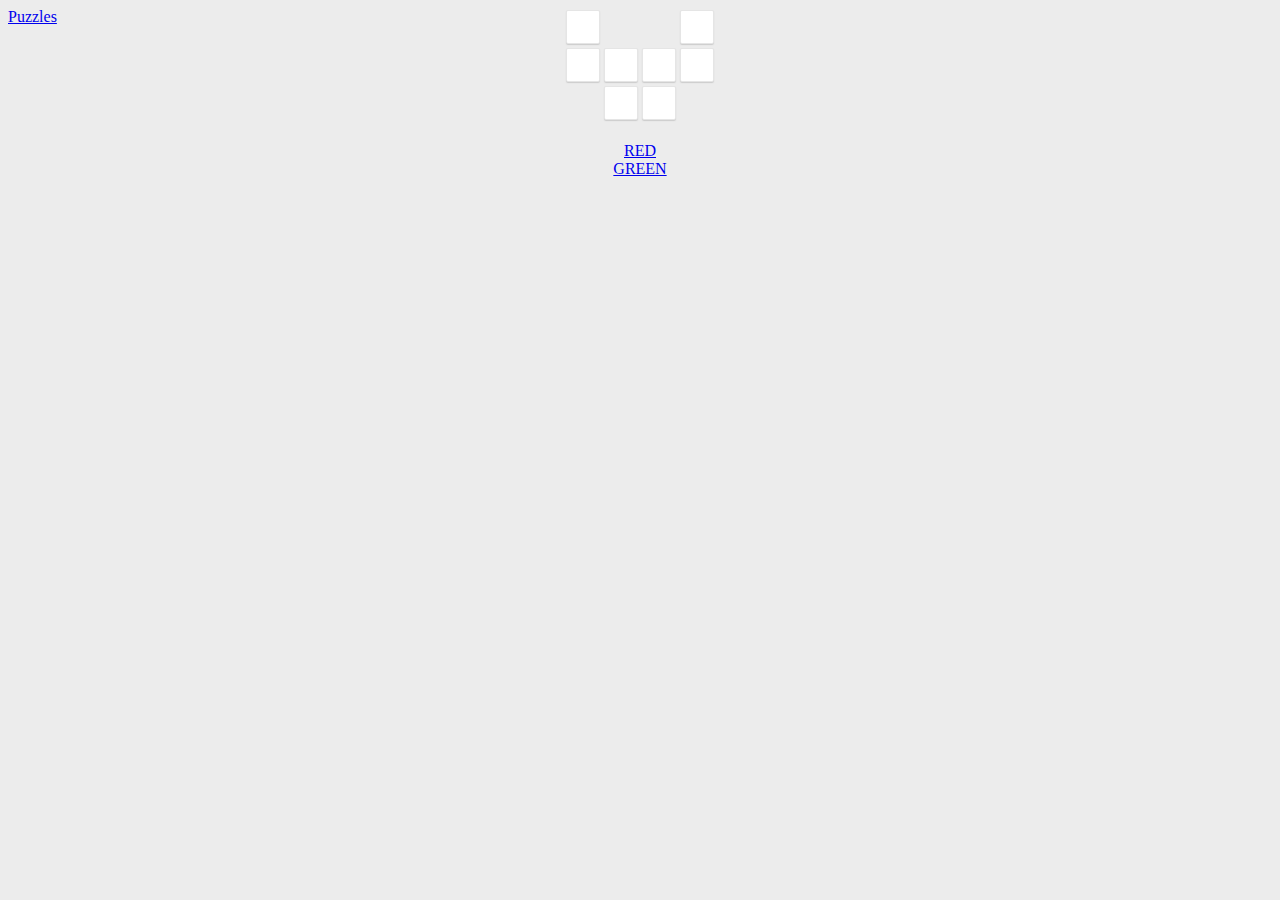
<file: index.html>
<!DOCTYPE html>
<html>
  <head>
    <meta charset="UTF-8" />
    <meta name="viewport" content="width=device-width, initial-scale=1.0, maximum-scale=1.0, user-scalable=no" />

    <link rel="stylesheet" type="text/css" href="./stylesheets/application.css">
    <title>Klurig</title>
  </head>
  <body>
    <ul id="puzzles"></ul>
    <div id="game">
      <a href="#" id="puzzles-button">Puzzles</a>
      <div id="board"></div>
      <ul id="tile-colors"></ul>
    </div>
  </body>
  <script>
    // Disable scroll
    document.addEventListener('touchmove', function (event){
      event.preventDefault();
    });
  </script>
  <script src="./javascripts/observerable.js"></script>
  <script src="./javascripts/utils.js"></script>
  <script src="./javascripts/puzzles.js"></script>
  <script src="./javascripts/klurig.js"></script>
</html>
</file>
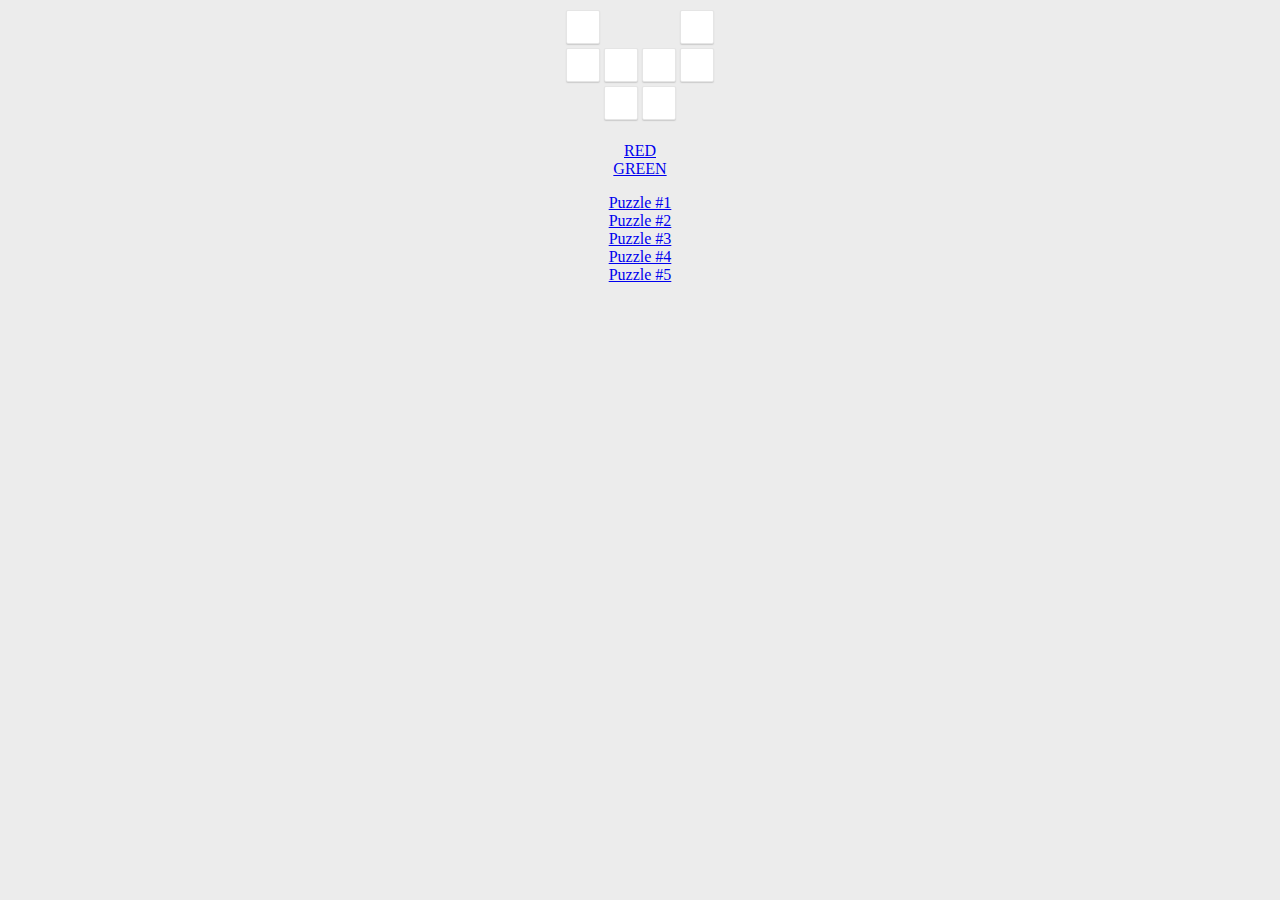
<file: play/index.html>
<!DOCTYPE html>
<html>
  <head>
    <meta charset="UTF-8" />
    <meta name="viewport" content="width=device-width, initial-scale=1.0, maximum-scale=1.0, user-scalable=no" />

    <link rel="stylesheet" type="text/css" href="./stylesheets/application.css">
    <title>Klurig</title>
  </head>
  <body>
    <div id="board"></div>
    <ul id="tile-colors"></ul>
    <ul id="puzzles"></ul>
  </body>
  <script>
    // Disable scroll
    document.addEventListener('touchmove', function (event){
      event.preventDefault();
    });
  </script>
  <script src="./javascripts/puzzles.js"></script>
  <script src="./javascripts/klurig.js"></script>
</html>
</file>
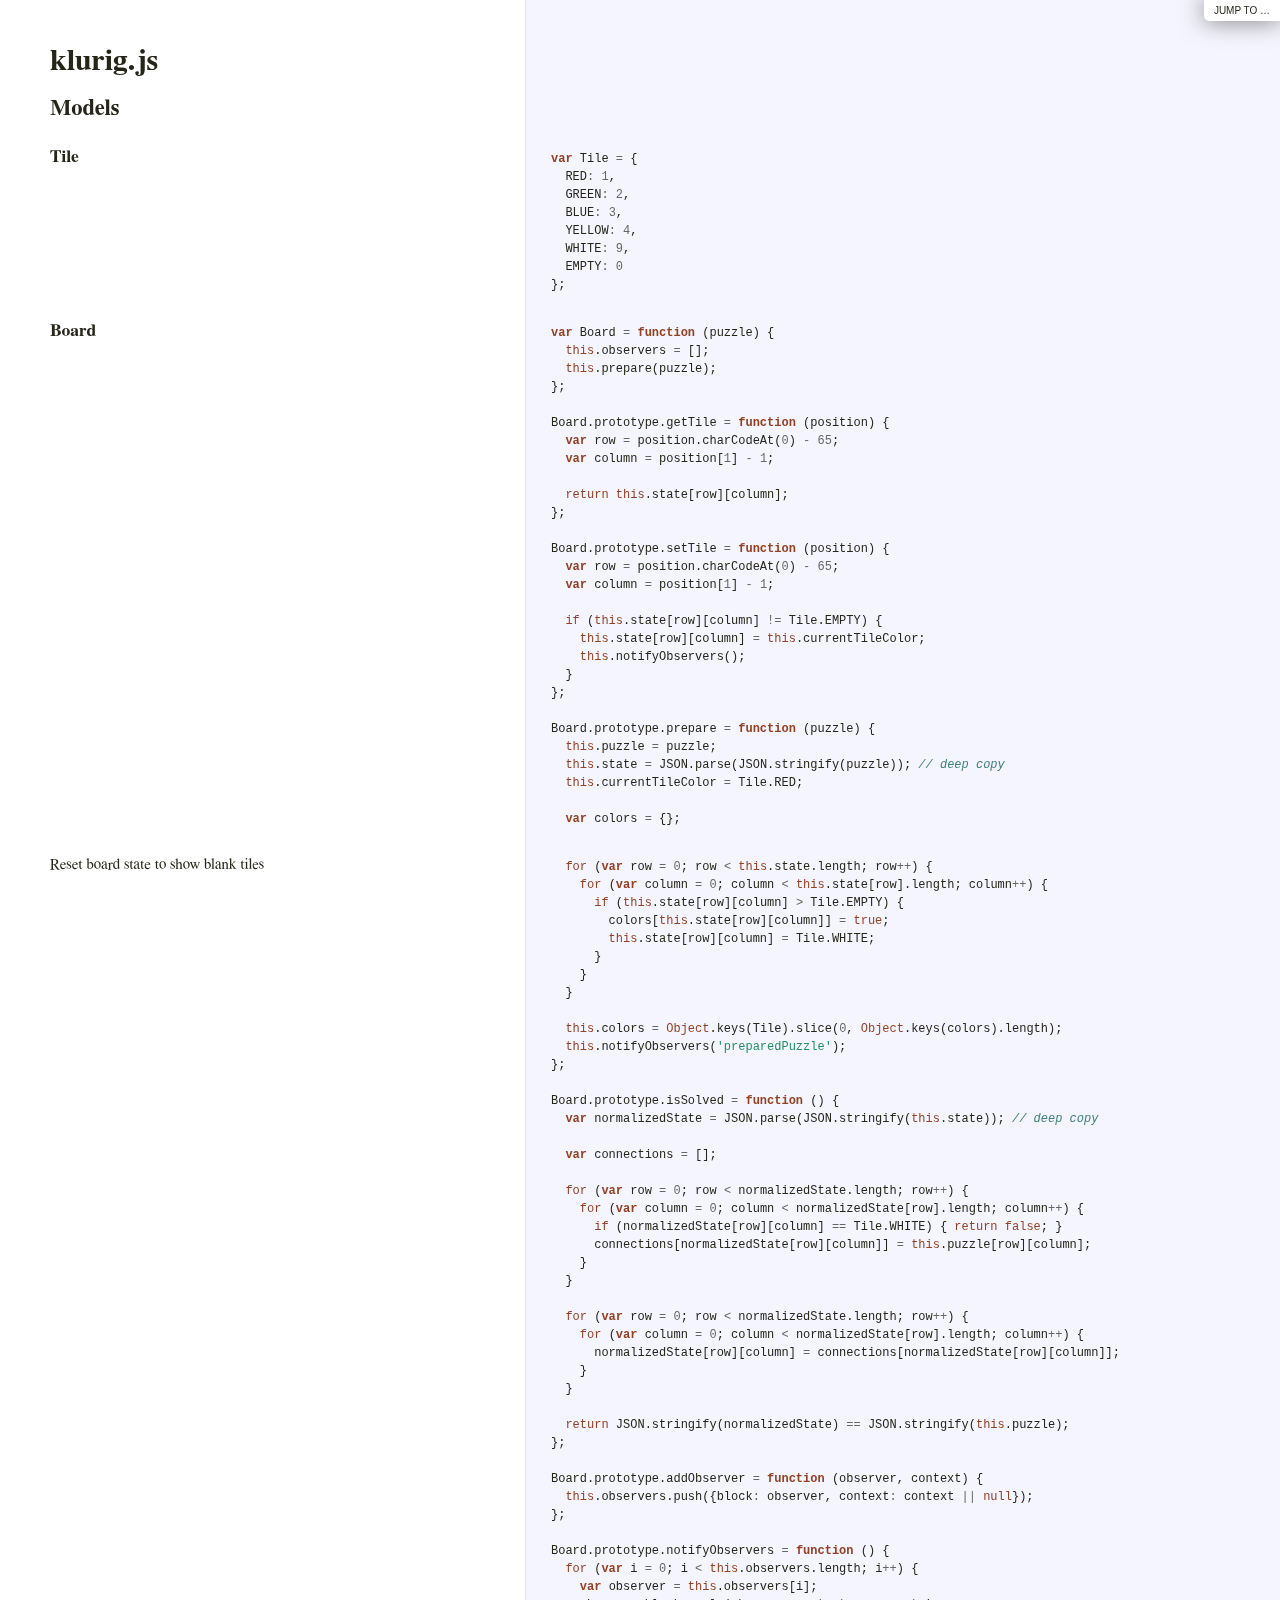
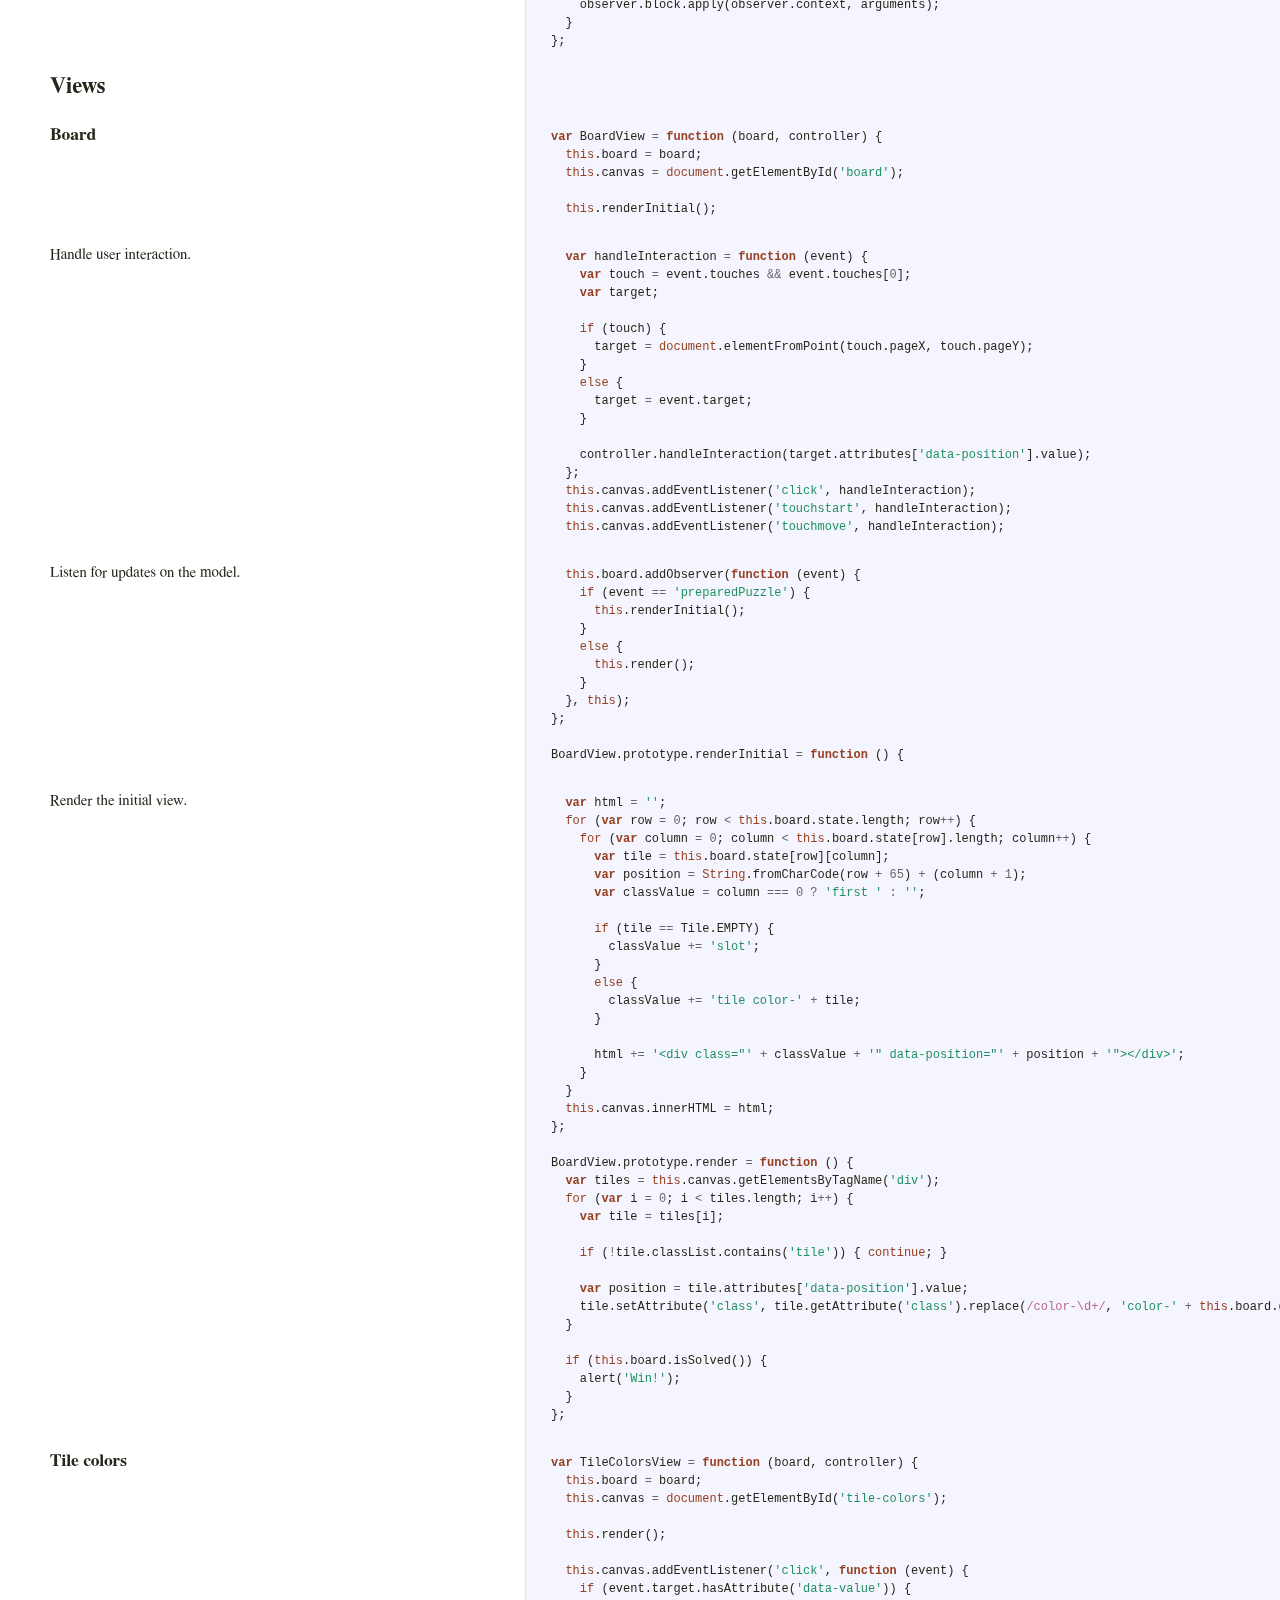
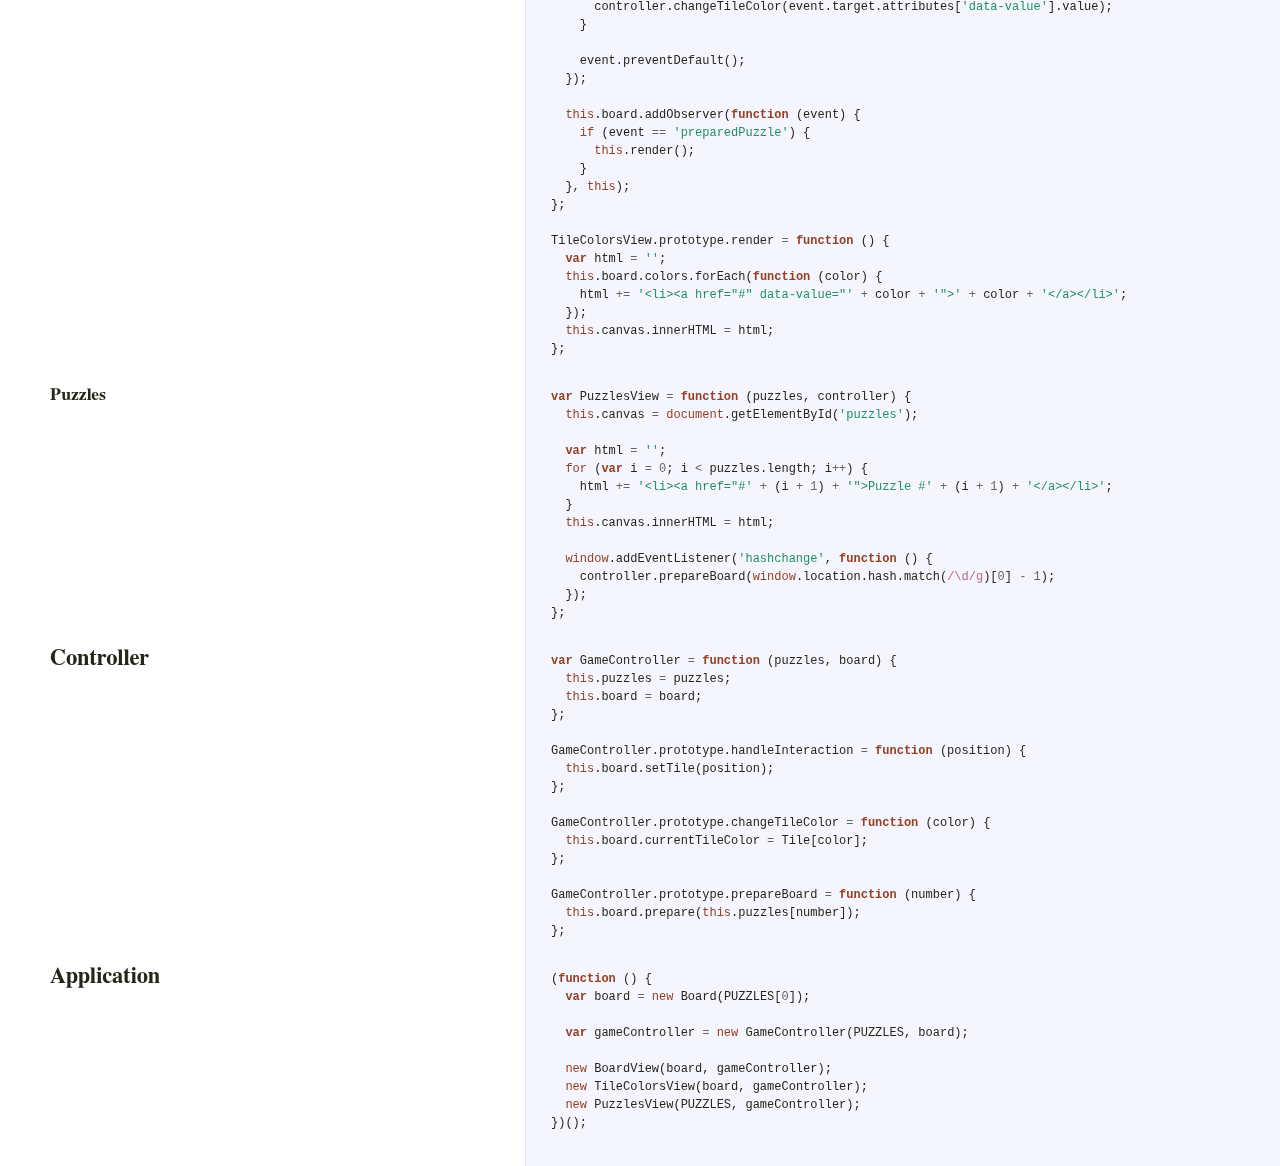
<file: docs/klurig.html>
<!DOCTYPE html>  <html> <head>   <title>klurig.js</title>   <meta http-equiv="content-type" content="text/html; charset=UTF-8">   <link rel="stylesheet" media="all" href="docco.css" /> </head> <body>   <div id="container">     <div id="background"></div>            <div id="jump_to">         Jump To &hellip;         <div id="jump_wrapper">           <div id="jump_page">                                           <a class="source" href="klurig.html">                 klurig.js               </a>                                           <a class="source" href="puzzles.html">                 puzzles.js               </a>                        </div>         </div>       </div>          <table cellpadding="0" cellspacing="0">       <thead>         <tr>           <th class="docs">             <h1>               klurig.js             </h1>           </th>           <th class="code">           </th>         </tr>       </thead>       <tbody>                               <tr id="section-1">             <td class="docs">               <div class="pilwrap">                 <a class="pilcrow" href="#section-1">&#182;</a>               </div>               <h2>Models</h2>             </td>             <td class="code">               <div class="highlight"><pre></pre></div>             </td>           </tr>                               <tr id="section-2">             <td class="docs">               <div class="pilwrap">                 <a class="pilcrow" href="#section-2">&#182;</a>               </div>               <h3>Tile</h3>             </td>             <td class="code">               <div class="highlight"><pre><span class="kd">var</span> <span class="nx">Tile</span> <span class="o">=</span> <span class="p">{</span>
  <span class="nx">RED</span><span class="o">:</span> <span class="mi">1</span><span class="p">,</span>
  <span class="nx">GREEN</span><span class="o">:</span> <span class="mi">2</span><span class="p">,</span>
  <span class="nx">BLUE</span><span class="o">:</span> <span class="mi">3</span><span class="p">,</span>
  <span class="nx">YELLOW</span><span class="o">:</span> <span class="mi">4</span><span class="p">,</span>
  <span class="nx">WHITE</span><span class="o">:</span> <span class="mi">9</span><span class="p">,</span>
  <span class="nx">EMPTY</span><span class="o">:</span> <span class="mi">0</span>
<span class="p">};</span></pre></div>             </td>           </tr>                               <tr id="section-3">             <td class="docs">               <div class="pilwrap">                 <a class="pilcrow" href="#section-3">&#182;</a>               </div>               <h3>Board</h3>             </td>             <td class="code">               <div class="highlight"><pre><span class="kd">var</span> <span class="nx">Board</span> <span class="o">=</span> <span class="kd">function</span> <span class="p">(</span><span class="nx">puzzle</span><span class="p">)</span> <span class="p">{</span>
  <span class="k">this</span><span class="p">.</span><span class="nx">observers</span> <span class="o">=</span> <span class="p">[];</span>
  <span class="k">this</span><span class="p">.</span><span class="nx">prepare</span><span class="p">(</span><span class="nx">puzzle</span><span class="p">);</span>
<span class="p">};</span>

<span class="nx">Board</span><span class="p">.</span><span class="nx">prototype</span><span class="p">.</span><span class="nx">getTile</span> <span class="o">=</span> <span class="kd">function</span> <span class="p">(</span><span class="nx">position</span><span class="p">)</span> <span class="p">{</span>
  <span class="kd">var</span> <span class="nx">row</span> <span class="o">=</span> <span class="nx">position</span><span class="p">.</span><span class="nx">charCodeAt</span><span class="p">(</span><span class="mi">0</span><span class="p">)</span> <span class="o">-</span> <span class="mi">65</span><span class="p">;</span>
  <span class="kd">var</span> <span class="nx">column</span> <span class="o">=</span> <span class="nx">position</span><span class="p">[</span><span class="mi">1</span><span class="p">]</span> <span class="o">-</span> <span class="mi">1</span><span class="p">;</span>

  <span class="k">return</span> <span class="k">this</span><span class="p">.</span><span class="nx">state</span><span class="p">[</span><span class="nx">row</span><span class="p">][</span><span class="nx">column</span><span class="p">];</span>
<span class="p">};</span>

<span class="nx">Board</span><span class="p">.</span><span class="nx">prototype</span><span class="p">.</span><span class="nx">setTile</span> <span class="o">=</span> <span class="kd">function</span> <span class="p">(</span><span class="nx">position</span><span class="p">)</span> <span class="p">{</span>
  <span class="kd">var</span> <span class="nx">row</span> <span class="o">=</span> <span class="nx">position</span><span class="p">.</span><span class="nx">charCodeAt</span><span class="p">(</span><span class="mi">0</span><span class="p">)</span> <span class="o">-</span> <span class="mi">65</span><span class="p">;</span>
  <span class="kd">var</span> <span class="nx">column</span> <span class="o">=</span> <span class="nx">position</span><span class="p">[</span><span class="mi">1</span><span class="p">]</span> <span class="o">-</span> <span class="mi">1</span><span class="p">;</span>

  <span class="k">if</span> <span class="p">(</span><span class="k">this</span><span class="p">.</span><span class="nx">state</span><span class="p">[</span><span class="nx">row</span><span class="p">][</span><span class="nx">column</span><span class="p">]</span> <span class="o">!=</span> <span class="nx">Tile</span><span class="p">.</span><span class="nx">EMPTY</span><span class="p">)</span> <span class="p">{</span>
    <span class="k">this</span><span class="p">.</span><span class="nx">state</span><span class="p">[</span><span class="nx">row</span><span class="p">][</span><span class="nx">column</span><span class="p">]</span> <span class="o">=</span> <span class="k">this</span><span class="p">.</span><span class="nx">currentTileColor</span><span class="p">;</span>
    <span class="k">this</span><span class="p">.</span><span class="nx">notifyObservers</span><span class="p">();</span>
  <span class="p">}</span>
<span class="p">};</span>

<span class="nx">Board</span><span class="p">.</span><span class="nx">prototype</span><span class="p">.</span><span class="nx">prepare</span> <span class="o">=</span> <span class="kd">function</span> <span class="p">(</span><span class="nx">puzzle</span><span class="p">)</span> <span class="p">{</span>
  <span class="k">this</span><span class="p">.</span><span class="nx">puzzle</span> <span class="o">=</span> <span class="nx">puzzle</span><span class="p">;</span>
  <span class="k">this</span><span class="p">.</span><span class="nx">state</span> <span class="o">=</span> <span class="nx">JSON</span><span class="p">.</span><span class="nx">parse</span><span class="p">(</span><span class="nx">JSON</span><span class="p">.</span><span class="nx">stringify</span><span class="p">(</span><span class="nx">puzzle</span><span class="p">));</span> <span class="c1">// deep copy</span>
  <span class="k">this</span><span class="p">.</span><span class="nx">currentTileColor</span> <span class="o">=</span> <span class="nx">Tile</span><span class="p">.</span><span class="nx">RED</span><span class="p">;</span>

  <span class="kd">var</span> <span class="nx">colors</span> <span class="o">=</span> <span class="p">{};</span></pre></div>             </td>           </tr>                               <tr id="section-4">             <td class="docs">               <div class="pilwrap">                 <a class="pilcrow" href="#section-4">&#182;</a>               </div>               <p>Reset board state to show blank tiles</p>             </td>             <td class="code">               <div class="highlight"><pre>  <span class="k">for</span> <span class="p">(</span><span class="kd">var</span> <span class="nx">row</span> <span class="o">=</span> <span class="mi">0</span><span class="p">;</span> <span class="nx">row</span> <span class="o">&lt;</span> <span class="k">this</span><span class="p">.</span><span class="nx">state</span><span class="p">.</span><span class="nx">length</span><span class="p">;</span> <span class="nx">row</span><span class="o">++</span><span class="p">)</span> <span class="p">{</span>
    <span class="k">for</span> <span class="p">(</span><span class="kd">var</span> <span class="nx">column</span> <span class="o">=</span> <span class="mi">0</span><span class="p">;</span> <span class="nx">column</span> <span class="o">&lt;</span> <span class="k">this</span><span class="p">.</span><span class="nx">state</span><span class="p">[</span><span class="nx">row</span><span class="p">].</span><span class="nx">length</span><span class="p">;</span> <span class="nx">column</span><span class="o">++</span><span class="p">)</span> <span class="p">{</span>
      <span class="k">if</span> <span class="p">(</span><span class="k">this</span><span class="p">.</span><span class="nx">state</span><span class="p">[</span><span class="nx">row</span><span class="p">][</span><span class="nx">column</span><span class="p">]</span> <span class="o">&gt;</span> <span class="nx">Tile</span><span class="p">.</span><span class="nx">EMPTY</span><span class="p">)</span> <span class="p">{</span>
        <span class="nx">colors</span><span class="p">[</span><span class="k">this</span><span class="p">.</span><span class="nx">state</span><span class="p">[</span><span class="nx">row</span><span class="p">][</span><span class="nx">column</span><span class="p">]]</span> <span class="o">=</span> <span class="kc">true</span><span class="p">;</span>
        <span class="k">this</span><span class="p">.</span><span class="nx">state</span><span class="p">[</span><span class="nx">row</span><span class="p">][</span><span class="nx">column</span><span class="p">]</span> <span class="o">=</span> <span class="nx">Tile</span><span class="p">.</span><span class="nx">WHITE</span><span class="p">;</span>
      <span class="p">}</span>
    <span class="p">}</span>
  <span class="p">}</span>

  <span class="k">this</span><span class="p">.</span><span class="nx">colors</span> <span class="o">=</span> <span class="nb">Object</span><span class="p">.</span><span class="nx">keys</span><span class="p">(</span><span class="nx">Tile</span><span class="p">).</span><span class="nx">slice</span><span class="p">(</span><span class="mi">0</span><span class="p">,</span> <span class="nb">Object</span><span class="p">.</span><span class="nx">keys</span><span class="p">(</span><span class="nx">colors</span><span class="p">).</span><span class="nx">length</span><span class="p">);</span>
  <span class="k">this</span><span class="p">.</span><span class="nx">notifyObservers</span><span class="p">(</span><span class="s1">&#39;preparedPuzzle&#39;</span><span class="p">);</span>
<span class="p">};</span>

<span class="nx">Board</span><span class="p">.</span><span class="nx">prototype</span><span class="p">.</span><span class="nx">isSolved</span> <span class="o">=</span> <span class="kd">function</span> <span class="p">()</span> <span class="p">{</span>
  <span class="kd">var</span> <span class="nx">normalizedState</span> <span class="o">=</span> <span class="nx">JSON</span><span class="p">.</span><span class="nx">parse</span><span class="p">(</span><span class="nx">JSON</span><span class="p">.</span><span class="nx">stringify</span><span class="p">(</span><span class="k">this</span><span class="p">.</span><span class="nx">state</span><span class="p">));</span> <span class="c1">// deep copy</span>

  <span class="kd">var</span> <span class="nx">connections</span> <span class="o">=</span> <span class="p">[];</span>

  <span class="k">for</span> <span class="p">(</span><span class="kd">var</span> <span class="nx">row</span> <span class="o">=</span> <span class="mi">0</span><span class="p">;</span> <span class="nx">row</span> <span class="o">&lt;</span> <span class="nx">normalizedState</span><span class="p">.</span><span class="nx">length</span><span class="p">;</span> <span class="nx">row</span><span class="o">++</span><span class="p">)</span> <span class="p">{</span>
    <span class="k">for</span> <span class="p">(</span><span class="kd">var</span> <span class="nx">column</span> <span class="o">=</span> <span class="mi">0</span><span class="p">;</span> <span class="nx">column</span> <span class="o">&lt;</span> <span class="nx">normalizedState</span><span class="p">[</span><span class="nx">row</span><span class="p">].</span><span class="nx">length</span><span class="p">;</span> <span class="nx">column</span><span class="o">++</span><span class="p">)</span> <span class="p">{</span>
      <span class="k">if</span> <span class="p">(</span><span class="nx">normalizedState</span><span class="p">[</span><span class="nx">row</span><span class="p">][</span><span class="nx">column</span><span class="p">]</span> <span class="o">==</span> <span class="nx">Tile</span><span class="p">.</span><span class="nx">WHITE</span><span class="p">)</span> <span class="p">{</span> <span class="k">return</span> <span class="kc">false</span><span class="p">;</span> <span class="p">}</span>
      <span class="nx">connections</span><span class="p">[</span><span class="nx">normalizedState</span><span class="p">[</span><span class="nx">row</span><span class="p">][</span><span class="nx">column</span><span class="p">]]</span> <span class="o">=</span> <span class="k">this</span><span class="p">.</span><span class="nx">puzzle</span><span class="p">[</span><span class="nx">row</span><span class="p">][</span><span class="nx">column</span><span class="p">];</span>
    <span class="p">}</span>
  <span class="p">}</span>

  <span class="k">for</span> <span class="p">(</span><span class="kd">var</span> <span class="nx">row</span> <span class="o">=</span> <span class="mi">0</span><span class="p">;</span> <span class="nx">row</span> <span class="o">&lt;</span> <span class="nx">normalizedState</span><span class="p">.</span><span class="nx">length</span><span class="p">;</span> <span class="nx">row</span><span class="o">++</span><span class="p">)</span> <span class="p">{</span>
    <span class="k">for</span> <span class="p">(</span><span class="kd">var</span> <span class="nx">column</span> <span class="o">=</span> <span class="mi">0</span><span class="p">;</span> <span class="nx">column</span> <span class="o">&lt;</span> <span class="nx">normalizedState</span><span class="p">[</span><span class="nx">row</span><span class="p">].</span><span class="nx">length</span><span class="p">;</span> <span class="nx">column</span><span class="o">++</span><span class="p">)</span> <span class="p">{</span>
      <span class="nx">normalizedState</span><span class="p">[</span><span class="nx">row</span><span class="p">][</span><span class="nx">column</span><span class="p">]</span> <span class="o">=</span> <span class="nx">connections</span><span class="p">[</span><span class="nx">normalizedState</span><span class="p">[</span><span class="nx">row</span><span class="p">][</span><span class="nx">column</span><span class="p">]];</span>
    <span class="p">}</span>
  <span class="p">}</span>

  <span class="k">return</span> <span class="nx">JSON</span><span class="p">.</span><span class="nx">stringify</span><span class="p">(</span><span class="nx">normalizedState</span><span class="p">)</span> <span class="o">==</span> <span class="nx">JSON</span><span class="p">.</span><span class="nx">stringify</span><span class="p">(</span><span class="k">this</span><span class="p">.</span><span class="nx">puzzle</span><span class="p">);</span>
<span class="p">};</span>

<span class="nx">Board</span><span class="p">.</span><span class="nx">prototype</span><span class="p">.</span><span class="nx">addObserver</span> <span class="o">=</span> <span class="kd">function</span> <span class="p">(</span><span class="nx">observer</span><span class="p">,</span> <span class="nx">context</span><span class="p">)</span> <span class="p">{</span>
  <span class="k">this</span><span class="p">.</span><span class="nx">observers</span><span class="p">.</span><span class="nx">push</span><span class="p">({</span><span class="nx">block</span><span class="o">:</span> <span class="nx">observer</span><span class="p">,</span> <span class="nx">context</span><span class="o">:</span> <span class="nx">context</span> <span class="o">||</span> <span class="kc">null</span><span class="p">});</span>
<span class="p">};</span>

<span class="nx">Board</span><span class="p">.</span><span class="nx">prototype</span><span class="p">.</span><span class="nx">notifyObservers</span> <span class="o">=</span> <span class="kd">function</span> <span class="p">()</span> <span class="p">{</span>
  <span class="k">for</span> <span class="p">(</span><span class="kd">var</span> <span class="nx">i</span> <span class="o">=</span> <span class="mi">0</span><span class="p">;</span> <span class="nx">i</span> <span class="o">&lt;</span> <span class="k">this</span><span class="p">.</span><span class="nx">observers</span><span class="p">.</span><span class="nx">length</span><span class="p">;</span> <span class="nx">i</span><span class="o">++</span><span class="p">)</span> <span class="p">{</span>
    <span class="kd">var</span> <span class="nx">observer</span> <span class="o">=</span> <span class="k">this</span><span class="p">.</span><span class="nx">observers</span><span class="p">[</span><span class="nx">i</span><span class="p">];</span>
    <span class="nx">observer</span><span class="p">.</span><span class="nx">block</span><span class="p">.</span><span class="nx">apply</span><span class="p">(</span><span class="nx">observer</span><span class="p">.</span><span class="nx">context</span><span class="p">,</span> <span class="nx">arguments</span><span class="p">);</span>
  <span class="p">}</span>
<span class="p">};</span></pre></div>             </td>           </tr>                               <tr id="section-5">             <td class="docs">               <div class="pilwrap">                 <a class="pilcrow" href="#section-5">&#182;</a>               </div>               <h2>Views</h2>             </td>             <td class="code">               <div class="highlight"><pre></pre></div>             </td>           </tr>                               <tr id="section-6">             <td class="docs">               <div class="pilwrap">                 <a class="pilcrow" href="#section-6">&#182;</a>               </div>               <h3>Board</h3>             </td>             <td class="code">               <div class="highlight"><pre><span class="kd">var</span> <span class="nx">BoardView</span> <span class="o">=</span> <span class="kd">function</span> <span class="p">(</span><span class="nx">board</span><span class="p">,</span> <span class="nx">controller</span><span class="p">)</span> <span class="p">{</span>
  <span class="k">this</span><span class="p">.</span><span class="nx">board</span> <span class="o">=</span> <span class="nx">board</span><span class="p">;</span>
  <span class="k">this</span><span class="p">.</span><span class="nx">canvas</span> <span class="o">=</span> <span class="nb">document</span><span class="p">.</span><span class="nx">getElementById</span><span class="p">(</span><span class="s1">&#39;board&#39;</span><span class="p">);</span>

  <span class="k">this</span><span class="p">.</span><span class="nx">renderInitial</span><span class="p">();</span></pre></div>             </td>           </tr>                               <tr id="section-7">             <td class="docs">               <div class="pilwrap">                 <a class="pilcrow" href="#section-7">&#182;</a>               </div>               <p>Handle user interaction.</p>             </td>             <td class="code">               <div class="highlight"><pre>  <span class="kd">var</span> <span class="nx">handleInteraction</span> <span class="o">=</span> <span class="kd">function</span> <span class="p">(</span><span class="nx">event</span><span class="p">)</span> <span class="p">{</span>
    <span class="kd">var</span> <span class="nx">touch</span> <span class="o">=</span> <span class="nx">event</span><span class="p">.</span><span class="nx">touches</span> <span class="o">&amp;&amp;</span> <span class="nx">event</span><span class="p">.</span><span class="nx">touches</span><span class="p">[</span><span class="mi">0</span><span class="p">];</span>
    <span class="kd">var</span> <span class="nx">target</span><span class="p">;</span>

    <span class="k">if</span> <span class="p">(</span><span class="nx">touch</span><span class="p">)</span> <span class="p">{</span>
      <span class="nx">target</span> <span class="o">=</span> <span class="nb">document</span><span class="p">.</span><span class="nx">elementFromPoint</span><span class="p">(</span><span class="nx">touch</span><span class="p">.</span><span class="nx">pageX</span><span class="p">,</span> <span class="nx">touch</span><span class="p">.</span><span class="nx">pageY</span><span class="p">);</span>
    <span class="p">}</span>
    <span class="k">else</span> <span class="p">{</span>
      <span class="nx">target</span> <span class="o">=</span> <span class="nx">event</span><span class="p">.</span><span class="nx">target</span><span class="p">;</span>
    <span class="p">}</span>

    <span class="nx">controller</span><span class="p">.</span><span class="nx">handleInteraction</span><span class="p">(</span><span class="nx">target</span><span class="p">.</span><span class="nx">attributes</span><span class="p">[</span><span class="s1">&#39;data-position&#39;</span><span class="p">].</span><span class="nx">value</span><span class="p">);</span>
  <span class="p">};</span>
  <span class="k">this</span><span class="p">.</span><span class="nx">canvas</span><span class="p">.</span><span class="nx">addEventListener</span><span class="p">(</span><span class="s1">&#39;click&#39;</span><span class="p">,</span> <span class="nx">handleInteraction</span><span class="p">);</span>
  <span class="k">this</span><span class="p">.</span><span class="nx">canvas</span><span class="p">.</span><span class="nx">addEventListener</span><span class="p">(</span><span class="s1">&#39;touchstart&#39;</span><span class="p">,</span> <span class="nx">handleInteraction</span><span class="p">);</span>
  <span class="k">this</span><span class="p">.</span><span class="nx">canvas</span><span class="p">.</span><span class="nx">addEventListener</span><span class="p">(</span><span class="s1">&#39;touchmove&#39;</span><span class="p">,</span> <span class="nx">handleInteraction</span><span class="p">);</span></pre></div>             </td>           </tr>                               <tr id="section-8">             <td class="docs">               <div class="pilwrap">                 <a class="pilcrow" href="#section-8">&#182;</a>               </div>               <p>Listen for updates on the model.</p>             </td>             <td class="code">               <div class="highlight"><pre>  <span class="k">this</span><span class="p">.</span><span class="nx">board</span><span class="p">.</span><span class="nx">addObserver</span><span class="p">(</span><span class="kd">function</span> <span class="p">(</span><span class="nx">event</span><span class="p">)</span> <span class="p">{</span>
    <span class="k">if</span> <span class="p">(</span><span class="nx">event</span> <span class="o">==</span> <span class="s1">&#39;preparedPuzzle&#39;</span><span class="p">)</span> <span class="p">{</span>
      <span class="k">this</span><span class="p">.</span><span class="nx">renderInitial</span><span class="p">();</span>
    <span class="p">}</span>
    <span class="k">else</span> <span class="p">{</span>
      <span class="k">this</span><span class="p">.</span><span class="nx">render</span><span class="p">();</span>
    <span class="p">}</span>
  <span class="p">},</span> <span class="k">this</span><span class="p">);</span>
<span class="p">};</span>

<span class="nx">BoardView</span><span class="p">.</span><span class="nx">prototype</span><span class="p">.</span><span class="nx">renderInitial</span> <span class="o">=</span> <span class="kd">function</span> <span class="p">()</span> <span class="p">{</span></pre></div>             </td>           </tr>                               <tr id="section-9">             <td class="docs">               <div class="pilwrap">                 <a class="pilcrow" href="#section-9">&#182;</a>               </div>               <p>Render the initial view.</p>             </td>             <td class="code">               <div class="highlight"><pre>  <span class="kd">var</span> <span class="nx">html</span> <span class="o">=</span> <span class="s1">&#39;&#39;</span><span class="p">;</span>
  <span class="k">for</span> <span class="p">(</span><span class="kd">var</span> <span class="nx">row</span> <span class="o">=</span> <span class="mi">0</span><span class="p">;</span> <span class="nx">row</span> <span class="o">&lt;</span> <span class="k">this</span><span class="p">.</span><span class="nx">board</span><span class="p">.</span><span class="nx">state</span><span class="p">.</span><span class="nx">length</span><span class="p">;</span> <span class="nx">row</span><span class="o">++</span><span class="p">)</span> <span class="p">{</span>
    <span class="k">for</span> <span class="p">(</span><span class="kd">var</span> <span class="nx">column</span> <span class="o">=</span> <span class="mi">0</span><span class="p">;</span> <span class="nx">column</span> <span class="o">&lt;</span> <span class="k">this</span><span class="p">.</span><span class="nx">board</span><span class="p">.</span><span class="nx">state</span><span class="p">[</span><span class="nx">row</span><span class="p">].</span><span class="nx">length</span><span class="p">;</span> <span class="nx">column</span><span class="o">++</span><span class="p">)</span> <span class="p">{</span>
      <span class="kd">var</span> <span class="nx">tile</span> <span class="o">=</span> <span class="k">this</span><span class="p">.</span><span class="nx">board</span><span class="p">.</span><span class="nx">state</span><span class="p">[</span><span class="nx">row</span><span class="p">][</span><span class="nx">column</span><span class="p">];</span>
      <span class="kd">var</span> <span class="nx">position</span> <span class="o">=</span> <span class="nb">String</span><span class="p">.</span><span class="nx">fromCharCode</span><span class="p">(</span><span class="nx">row</span> <span class="o">+</span> <span class="mi">65</span><span class="p">)</span> <span class="o">+</span> <span class="p">(</span><span class="nx">column</span> <span class="o">+</span> <span class="mi">1</span><span class="p">);</span>
      <span class="kd">var</span> <span class="nx">classValue</span> <span class="o">=</span> <span class="nx">column</span> <span class="o">===</span> <span class="mi">0</span> <span class="o">?</span> <span class="s1">&#39;first &#39;</span> <span class="o">:</span> <span class="s1">&#39;&#39;</span><span class="p">;</span>

      <span class="k">if</span> <span class="p">(</span><span class="nx">tile</span> <span class="o">==</span> <span class="nx">Tile</span><span class="p">.</span><span class="nx">EMPTY</span><span class="p">)</span> <span class="p">{</span>
        <span class="nx">classValue</span> <span class="o">+=</span> <span class="s1">&#39;slot&#39;</span><span class="p">;</span>
      <span class="p">}</span>
      <span class="k">else</span> <span class="p">{</span>
        <span class="nx">classValue</span> <span class="o">+=</span> <span class="s1">&#39;tile color-&#39;</span> <span class="o">+</span> <span class="nx">tile</span><span class="p">;</span>
      <span class="p">}</span>

      <span class="nx">html</span> <span class="o">+=</span> <span class="s1">&#39;&lt;div class=&quot;&#39;</span> <span class="o">+</span> <span class="nx">classValue</span> <span class="o">+</span> <span class="s1">&#39;&quot; data-position=&quot;&#39;</span> <span class="o">+</span> <span class="nx">position</span> <span class="o">+</span> <span class="s1">&#39;&quot;&gt;&lt;/div&gt;&#39;</span><span class="p">;</span>
    <span class="p">}</span>
  <span class="p">}</span>
  <span class="k">this</span><span class="p">.</span><span class="nx">canvas</span><span class="p">.</span><span class="nx">innerHTML</span> <span class="o">=</span> <span class="nx">html</span><span class="p">;</span>
<span class="p">};</span>

<span class="nx">BoardView</span><span class="p">.</span><span class="nx">prototype</span><span class="p">.</span><span class="nx">render</span> <span class="o">=</span> <span class="kd">function</span> <span class="p">()</span> <span class="p">{</span>
  <span class="kd">var</span> <span class="nx">tiles</span> <span class="o">=</span> <span class="k">this</span><span class="p">.</span><span class="nx">canvas</span><span class="p">.</span><span class="nx">getElementsByTagName</span><span class="p">(</span><span class="s1">&#39;div&#39;</span><span class="p">);</span>
  <span class="k">for</span> <span class="p">(</span><span class="kd">var</span> <span class="nx">i</span> <span class="o">=</span> <span class="mi">0</span><span class="p">;</span> <span class="nx">i</span> <span class="o">&lt;</span> <span class="nx">tiles</span><span class="p">.</span><span class="nx">length</span><span class="p">;</span> <span class="nx">i</span><span class="o">++</span><span class="p">)</span> <span class="p">{</span>
    <span class="kd">var</span> <span class="nx">tile</span> <span class="o">=</span> <span class="nx">tiles</span><span class="p">[</span><span class="nx">i</span><span class="p">];</span>

    <span class="k">if</span> <span class="p">(</span><span class="o">!</span><span class="nx">tile</span><span class="p">.</span><span class="nx">classList</span><span class="p">.</span><span class="nx">contains</span><span class="p">(</span><span class="s1">&#39;tile&#39;</span><span class="p">))</span> <span class="p">{</span> <span class="k">continue</span><span class="p">;</span> <span class="p">}</span>

    <span class="kd">var</span> <span class="nx">position</span> <span class="o">=</span> <span class="nx">tile</span><span class="p">.</span><span class="nx">attributes</span><span class="p">[</span><span class="s1">&#39;data-position&#39;</span><span class="p">].</span><span class="nx">value</span><span class="p">;</span>
    <span class="nx">tile</span><span class="p">.</span><span class="nx">setAttribute</span><span class="p">(</span><span class="s1">&#39;class&#39;</span><span class="p">,</span> <span class="nx">tile</span><span class="p">.</span><span class="nx">getAttribute</span><span class="p">(</span><span class="s1">&#39;class&#39;</span><span class="p">).</span><span class="nx">replace</span><span class="p">(</span><span class="sr">/color-\d+/</span><span class="p">,</span> <span class="s1">&#39;color-&#39;</span> <span class="o">+</span> <span class="k">this</span><span class="p">.</span><span class="nx">board</span><span class="p">.</span><span class="nx">getTile</span><span class="p">(</span><span class="nx">position</span><span class="p">)));</span>
  <span class="p">}</span>

  <span class="k">if</span> <span class="p">(</span><span class="k">this</span><span class="p">.</span><span class="nx">board</span><span class="p">.</span><span class="nx">isSolved</span><span class="p">())</span> <span class="p">{</span>
    <span class="nx">alert</span><span class="p">(</span><span class="s1">&#39;Win!&#39;</span><span class="p">);</span>
  <span class="p">}</span>
<span class="p">};</span></pre></div>             </td>           </tr>                               <tr id="section-10">             <td class="docs">               <div class="pilwrap">                 <a class="pilcrow" href="#section-10">&#182;</a>               </div>               <h3>Tile colors</h3>             </td>             <td class="code">               <div class="highlight"><pre><span class="kd">var</span> <span class="nx">TileColorsView</span> <span class="o">=</span> <span class="kd">function</span> <span class="p">(</span><span class="nx">board</span><span class="p">,</span> <span class="nx">controller</span><span class="p">)</span> <span class="p">{</span>
  <span class="k">this</span><span class="p">.</span><span class="nx">board</span> <span class="o">=</span> <span class="nx">board</span><span class="p">;</span>
  <span class="k">this</span><span class="p">.</span><span class="nx">canvas</span> <span class="o">=</span> <span class="nb">document</span><span class="p">.</span><span class="nx">getElementById</span><span class="p">(</span><span class="s1">&#39;tile-colors&#39;</span><span class="p">);</span>

  <span class="k">this</span><span class="p">.</span><span class="nx">render</span><span class="p">();</span>

  <span class="k">this</span><span class="p">.</span><span class="nx">canvas</span><span class="p">.</span><span class="nx">addEventListener</span><span class="p">(</span><span class="s1">&#39;click&#39;</span><span class="p">,</span> <span class="kd">function</span> <span class="p">(</span><span class="nx">event</span><span class="p">)</span> <span class="p">{</span>
    <span class="k">if</span> <span class="p">(</span><span class="nx">event</span><span class="p">.</span><span class="nx">target</span><span class="p">.</span><span class="nx">hasAttribute</span><span class="p">(</span><span class="s1">&#39;data-value&#39;</span><span class="p">))</span> <span class="p">{</span>
      <span class="nx">controller</span><span class="p">.</span><span class="nx">changeTileColor</span><span class="p">(</span><span class="nx">event</span><span class="p">.</span><span class="nx">target</span><span class="p">.</span><span class="nx">attributes</span><span class="p">[</span><span class="s1">&#39;data-value&#39;</span><span class="p">].</span><span class="nx">value</span><span class="p">);</span>
    <span class="p">}</span>

    <span class="nx">event</span><span class="p">.</span><span class="nx">preventDefault</span><span class="p">();</span>
  <span class="p">});</span>

  <span class="k">this</span><span class="p">.</span><span class="nx">board</span><span class="p">.</span><span class="nx">addObserver</span><span class="p">(</span><span class="kd">function</span> <span class="p">(</span><span class="nx">event</span><span class="p">)</span> <span class="p">{</span>
    <span class="k">if</span> <span class="p">(</span><span class="nx">event</span> <span class="o">==</span> <span class="s1">&#39;preparedPuzzle&#39;</span><span class="p">)</span> <span class="p">{</span>
      <span class="k">this</span><span class="p">.</span><span class="nx">render</span><span class="p">();</span>
    <span class="p">}</span>
  <span class="p">},</span> <span class="k">this</span><span class="p">);</span>
<span class="p">};</span>

<span class="nx">TileColorsView</span><span class="p">.</span><span class="nx">prototype</span><span class="p">.</span><span class="nx">render</span> <span class="o">=</span> <span class="kd">function</span> <span class="p">()</span> <span class="p">{</span>
  <span class="kd">var</span> <span class="nx">html</span> <span class="o">=</span> <span class="s1">&#39;&#39;</span><span class="p">;</span>
  <span class="k">this</span><span class="p">.</span><span class="nx">board</span><span class="p">.</span><span class="nx">colors</span><span class="p">.</span><span class="nx">forEach</span><span class="p">(</span><span class="kd">function</span> <span class="p">(</span><span class="nx">color</span><span class="p">)</span> <span class="p">{</span>
    <span class="nx">html</span> <span class="o">+=</span> <span class="s1">&#39;&lt;li&gt;&lt;a href=&quot;#&quot; data-value=&quot;&#39;</span> <span class="o">+</span> <span class="nx">color</span> <span class="o">+</span> <span class="s1">&#39;&quot;&gt;&#39;</span> <span class="o">+</span> <span class="nx">color</span> <span class="o">+</span> <span class="s1">&#39;&lt;/a&gt;&lt;/li&gt;&#39;</span><span class="p">;</span>
  <span class="p">});</span>
  <span class="k">this</span><span class="p">.</span><span class="nx">canvas</span><span class="p">.</span><span class="nx">innerHTML</span> <span class="o">=</span> <span class="nx">html</span><span class="p">;</span>
<span class="p">};</span></pre></div>             </td>           </tr>                               <tr id="section-11">             <td class="docs">               <div class="pilwrap">                 <a class="pilcrow" href="#section-11">&#182;</a>               </div>               <h3>Puzzles</h3>             </td>             <td class="code">               <div class="highlight"><pre><span class="kd">var</span> <span class="nx">PuzzlesView</span> <span class="o">=</span> <span class="kd">function</span> <span class="p">(</span><span class="nx">puzzles</span><span class="p">,</span> <span class="nx">controller</span><span class="p">)</span> <span class="p">{</span>
  <span class="k">this</span><span class="p">.</span><span class="nx">canvas</span> <span class="o">=</span> <span class="nb">document</span><span class="p">.</span><span class="nx">getElementById</span><span class="p">(</span><span class="s1">&#39;puzzles&#39;</span><span class="p">);</span>

  <span class="kd">var</span> <span class="nx">html</span> <span class="o">=</span> <span class="s1">&#39;&#39;</span><span class="p">;</span>
  <span class="k">for</span> <span class="p">(</span><span class="kd">var</span> <span class="nx">i</span> <span class="o">=</span> <span class="mi">0</span><span class="p">;</span> <span class="nx">i</span> <span class="o">&lt;</span> <span class="nx">puzzles</span><span class="p">.</span><span class="nx">length</span><span class="p">;</span> <span class="nx">i</span><span class="o">++</span><span class="p">)</span> <span class="p">{</span>
    <span class="nx">html</span> <span class="o">+=</span> <span class="s1">&#39;&lt;li&gt;&lt;a href=&quot;#&#39;</span> <span class="o">+</span> <span class="p">(</span><span class="nx">i</span> <span class="o">+</span> <span class="mi">1</span><span class="p">)</span> <span class="o">+</span> <span class="s1">&#39;&quot;&gt;Puzzle #&#39;</span> <span class="o">+</span> <span class="p">(</span><span class="nx">i</span> <span class="o">+</span> <span class="mi">1</span><span class="p">)</span> <span class="o">+</span> <span class="s1">&#39;&lt;/a&gt;&lt;/li&gt;&#39;</span><span class="p">;</span>
  <span class="p">}</span>
  <span class="k">this</span><span class="p">.</span><span class="nx">canvas</span><span class="p">.</span><span class="nx">innerHTML</span> <span class="o">=</span> <span class="nx">html</span><span class="p">;</span>

  <span class="nb">window</span><span class="p">.</span><span class="nx">addEventListener</span><span class="p">(</span><span class="s1">&#39;hashchange&#39;</span><span class="p">,</span> <span class="kd">function</span> <span class="p">()</span> <span class="p">{</span>
    <span class="nx">controller</span><span class="p">.</span><span class="nx">prepareBoard</span><span class="p">(</span><span class="nb">window</span><span class="p">.</span><span class="nx">location</span><span class="p">.</span><span class="nx">hash</span><span class="p">.</span><span class="nx">match</span><span class="p">(</span><span class="sr">/\d/g</span><span class="p">)[</span><span class="mi">0</span><span class="p">]</span> <span class="o">-</span> <span class="mi">1</span><span class="p">);</span>
  <span class="p">});</span>
<span class="p">};</span></pre></div>             </td>           </tr>                               <tr id="section-12">             <td class="docs">               <div class="pilwrap">                 <a class="pilcrow" href="#section-12">&#182;</a>               </div>               <h2>Controller</h2>             </td>             <td class="code">               <div class="highlight"><pre><span class="kd">var</span> <span class="nx">GameController</span> <span class="o">=</span> <span class="kd">function</span> <span class="p">(</span><span class="nx">puzzles</span><span class="p">,</span> <span class="nx">board</span><span class="p">)</span> <span class="p">{</span>
  <span class="k">this</span><span class="p">.</span><span class="nx">puzzles</span> <span class="o">=</span> <span class="nx">puzzles</span><span class="p">;</span>
  <span class="k">this</span><span class="p">.</span><span class="nx">board</span> <span class="o">=</span> <span class="nx">board</span><span class="p">;</span>
<span class="p">};</span>

<span class="nx">GameController</span><span class="p">.</span><span class="nx">prototype</span><span class="p">.</span><span class="nx">handleInteraction</span> <span class="o">=</span> <span class="kd">function</span> <span class="p">(</span><span class="nx">position</span><span class="p">)</span> <span class="p">{</span>
  <span class="k">this</span><span class="p">.</span><span class="nx">board</span><span class="p">.</span><span class="nx">setTile</span><span class="p">(</span><span class="nx">position</span><span class="p">);</span>
<span class="p">};</span>

<span class="nx">GameController</span><span class="p">.</span><span class="nx">prototype</span><span class="p">.</span><span class="nx">changeTileColor</span> <span class="o">=</span> <span class="kd">function</span> <span class="p">(</span><span class="nx">color</span><span class="p">)</span> <span class="p">{</span>
  <span class="k">this</span><span class="p">.</span><span class="nx">board</span><span class="p">.</span><span class="nx">currentTileColor</span> <span class="o">=</span> <span class="nx">Tile</span><span class="p">[</span><span class="nx">color</span><span class="p">];</span>
<span class="p">};</span>

<span class="nx">GameController</span><span class="p">.</span><span class="nx">prototype</span><span class="p">.</span><span class="nx">prepareBoard</span> <span class="o">=</span> <span class="kd">function</span> <span class="p">(</span><span class="nx">number</span><span class="p">)</span> <span class="p">{</span>
  <span class="k">this</span><span class="p">.</span><span class="nx">board</span><span class="p">.</span><span class="nx">prepare</span><span class="p">(</span><span class="k">this</span><span class="p">.</span><span class="nx">puzzles</span><span class="p">[</span><span class="nx">number</span><span class="p">]);</span>
<span class="p">};</span></pre></div>             </td>           </tr>                               <tr id="section-13">             <td class="docs">               <div class="pilwrap">                 <a class="pilcrow" href="#section-13">&#182;</a>               </div>               <h2>Application</h2>             </td>             <td class="code">               <div class="highlight"><pre><span class="p">(</span><span class="kd">function</span> <span class="p">()</span> <span class="p">{</span>
  <span class="kd">var</span> <span class="nx">board</span> <span class="o">=</span> <span class="k">new</span> <span class="nx">Board</span><span class="p">(</span><span class="nx">PUZZLES</span><span class="p">[</span><span class="mi">0</span><span class="p">]);</span>

  <span class="kd">var</span> <span class="nx">gameController</span> <span class="o">=</span> <span class="k">new</span> <span class="nx">GameController</span><span class="p">(</span><span class="nx">PUZZLES</span><span class="p">,</span> <span class="nx">board</span><span class="p">);</span>

  <span class="k">new</span> <span class="nx">BoardView</span><span class="p">(</span><span class="nx">board</span><span class="p">,</span> <span class="nx">gameController</span><span class="p">);</span>
  <span class="k">new</span> <span class="nx">TileColorsView</span><span class="p">(</span><span class="nx">board</span><span class="p">,</span> <span class="nx">gameController</span><span class="p">);</span>
  <span class="k">new</span> <span class="nx">PuzzlesView</span><span class="p">(</span><span class="nx">PUZZLES</span><span class="p">,</span> <span class="nx">gameController</span><span class="p">);</span>
<span class="p">})();</span>

</pre></div>             </td>           </tr>                </tbody>     </table>   </div> </body> </html>
</file>
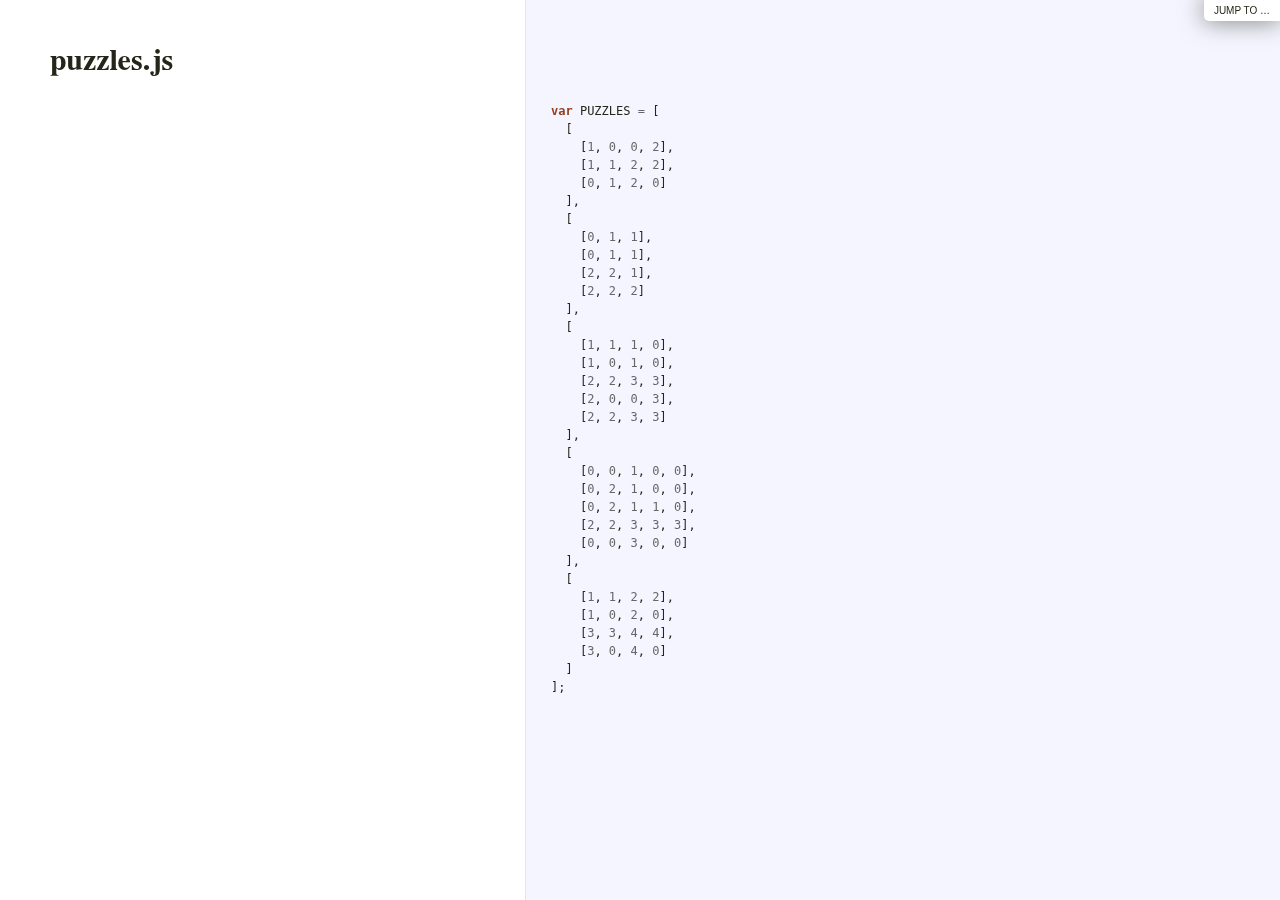
<file: docs/puzzles.html>
<!DOCTYPE html>  <html> <head>   <title>puzzles.js</title>   <meta http-equiv="content-type" content="text/html; charset=UTF-8">   <link rel="stylesheet" media="all" href="docco.css" /> </head> <body>   <div id="container">     <div id="background"></div>            <div id="jump_to">         Jump To &hellip;         <div id="jump_wrapper">           <div id="jump_page">                                           <a class="source" href="klurig.html">                 klurig.js               </a>                                           <a class="source" href="puzzles.html">                 puzzles.js               </a>                        </div>         </div>       </div>          <table cellpadding="0" cellspacing="0">       <thead>         <tr>           <th class="docs">             <h1>               puzzles.js             </h1>           </th>           <th class="code">           </th>         </tr>       </thead>       <tbody>                               <tr id="section-1">             <td class="docs">               <div class="pilwrap">                 <a class="pilcrow" href="#section-1">&#182;</a>               </div>                            </td>             <td class="code">               <div class="highlight"><pre><span class="kd">var</span> <span class="nx">PUZZLES</span> <span class="o">=</span> <span class="p">[</span>
  <span class="p">[</span>
    <span class="p">[</span><span class="mi">1</span><span class="p">,</span> <span class="mi">0</span><span class="p">,</span> <span class="mi">0</span><span class="p">,</span> <span class="mi">2</span><span class="p">],</span>
    <span class="p">[</span><span class="mi">1</span><span class="p">,</span> <span class="mi">1</span><span class="p">,</span> <span class="mi">2</span><span class="p">,</span> <span class="mi">2</span><span class="p">],</span>
    <span class="p">[</span><span class="mi">0</span><span class="p">,</span> <span class="mi">1</span><span class="p">,</span> <span class="mi">2</span><span class="p">,</span> <span class="mi">0</span><span class="p">]</span>
  <span class="p">],</span>
  <span class="p">[</span>
    <span class="p">[</span><span class="mi">0</span><span class="p">,</span> <span class="mi">1</span><span class="p">,</span> <span class="mi">1</span><span class="p">],</span>
    <span class="p">[</span><span class="mi">0</span><span class="p">,</span> <span class="mi">1</span><span class="p">,</span> <span class="mi">1</span><span class="p">],</span>
    <span class="p">[</span><span class="mi">2</span><span class="p">,</span> <span class="mi">2</span><span class="p">,</span> <span class="mi">1</span><span class="p">],</span>
    <span class="p">[</span><span class="mi">2</span><span class="p">,</span> <span class="mi">2</span><span class="p">,</span> <span class="mi">2</span><span class="p">]</span>
  <span class="p">],</span>
  <span class="p">[</span>
    <span class="p">[</span><span class="mi">1</span><span class="p">,</span> <span class="mi">1</span><span class="p">,</span> <span class="mi">1</span><span class="p">,</span> <span class="mi">0</span><span class="p">],</span>
    <span class="p">[</span><span class="mi">1</span><span class="p">,</span> <span class="mi">0</span><span class="p">,</span> <span class="mi">1</span><span class="p">,</span> <span class="mi">0</span><span class="p">],</span>
    <span class="p">[</span><span class="mi">2</span><span class="p">,</span> <span class="mi">2</span><span class="p">,</span> <span class="mi">3</span><span class="p">,</span> <span class="mi">3</span><span class="p">],</span>
    <span class="p">[</span><span class="mi">2</span><span class="p">,</span> <span class="mi">0</span><span class="p">,</span> <span class="mi">0</span><span class="p">,</span> <span class="mi">3</span><span class="p">],</span>
    <span class="p">[</span><span class="mi">2</span><span class="p">,</span> <span class="mi">2</span><span class="p">,</span> <span class="mi">3</span><span class="p">,</span> <span class="mi">3</span><span class="p">]</span>
  <span class="p">],</span>
  <span class="p">[</span>
    <span class="p">[</span><span class="mi">0</span><span class="p">,</span> <span class="mi">0</span><span class="p">,</span> <span class="mi">1</span><span class="p">,</span> <span class="mi">0</span><span class="p">,</span> <span class="mi">0</span><span class="p">],</span>
    <span class="p">[</span><span class="mi">0</span><span class="p">,</span> <span class="mi">2</span><span class="p">,</span> <span class="mi">1</span><span class="p">,</span> <span class="mi">0</span><span class="p">,</span> <span class="mi">0</span><span class="p">],</span>
    <span class="p">[</span><span class="mi">0</span><span class="p">,</span> <span class="mi">2</span><span class="p">,</span> <span class="mi">1</span><span class="p">,</span> <span class="mi">1</span><span class="p">,</span> <span class="mi">0</span><span class="p">],</span>
    <span class="p">[</span><span class="mi">2</span><span class="p">,</span> <span class="mi">2</span><span class="p">,</span> <span class="mi">3</span><span class="p">,</span> <span class="mi">3</span><span class="p">,</span> <span class="mi">3</span><span class="p">],</span>
    <span class="p">[</span><span class="mi">0</span><span class="p">,</span> <span class="mi">0</span><span class="p">,</span> <span class="mi">3</span><span class="p">,</span> <span class="mi">0</span><span class="p">,</span> <span class="mi">0</span><span class="p">]</span>
  <span class="p">],</span>
  <span class="p">[</span>
    <span class="p">[</span><span class="mi">1</span><span class="p">,</span> <span class="mi">1</span><span class="p">,</span> <span class="mi">2</span><span class="p">,</span> <span class="mi">2</span><span class="p">],</span>
    <span class="p">[</span><span class="mi">1</span><span class="p">,</span> <span class="mi">0</span><span class="p">,</span> <span class="mi">2</span><span class="p">,</span> <span class="mi">0</span><span class="p">],</span>
    <span class="p">[</span><span class="mi">3</span><span class="p">,</span> <span class="mi">3</span><span class="p">,</span> <span class="mi">4</span><span class="p">,</span> <span class="mi">4</span><span class="p">],</span>
    <span class="p">[</span><span class="mi">3</span><span class="p">,</span> <span class="mi">0</span><span class="p">,</span> <span class="mi">4</span><span class="p">,</span> <span class="mi">0</span><span class="p">]</span>
  <span class="p">]</span>
<span class="p">];</span>

</pre></div>             </td>           </tr>                </tbody>     </table>   </div> </body> </html>
</file>
<file: stylesheets/application.css>
body {
  background: #ececec;
  color: #3d4044;
  text-align: center;

  -webkit-user-select: none;
}

#board {
  overflow: hidden;
  display: inline-block;

  -webkit-tap-highlight-color: rgba(0, 0, 0, 0);
}

.slot, .tile {
  height: 32px;
  width: 32px;
  float: left;
  margin: 3px;
}

.tile {
  background: #fff;
  border: solid 1px rgba(0, 0, 0, 0.1);
  border-radius: 2px;
  box-shadow: 0px 1px 1px #ccc;
  margin: 2px;

  -moz-transition: background .25s ease-in-out;
  -webkit-transition: background .25s ease-in-out;
  transition: background .25s ease-in-out;
}

.first {
  clear: left;
}

.color-1 {
  background: #E35B48;
}

.color-2 {
  background: #9EC500;
}

.color-3 {
  background: #2DD3FF;
}

.color-4 {
  background: #FFD442;
}

ul {
  list-style-type: none;
  padding: 0;
}

/* Off canvas puzzle selection */

#puzzles, #game {
  -webkit-transition: all .2s ease-in-out;
  width: 100%;
}

#puzzles {
  margin-left: -100%;
  float: left;
}

#game {
  margin-left: 0;
  float: left;
  position: relative;
}

.puzzles-active #puzzles {
  margin-left: 0;
  width: 70%;
}

.puzzles-active #game {
  margin-right: -100%;
}

#puzzles-button {
  position: absolute;
  top: 0;
  left: 0;
}
</file>
<file: play/stylesheets/application.css>
body {
  background: #ececec;
  color: #3d4044;
  text-align: center;

  -webkit-user-select: none;
}

#board {
  overflow: hidden;
  display: inline-block;

  -webkit-tap-highlight-color: rgba(0, 0, 0, 0);
}

.slot, .tile {
  height: 32px;
  width: 32px;
  float: left;
  margin: 3px;
}

.tile {
  background: #fff;
  border: solid 1px rgba(0, 0, 0, 0.1);
  border-radius: 2px;
  box-shadow: 0px 1px 1px #ccc;
  margin: 2px;

  -moz-transition: background .25s ease-in-out;
  -webkit-transition: background .25s ease-in-out;
  transition: background .25s ease-in-out;
}

.first {
  clear: left;
}

.color-1 {
  background: #E35B48;
}

.color-2 {
  background: #9EC500;
}

.color-3 {
  background: #2DD3FF;
}

.color-4 {
  background: #FFD442;
}

ul {
  list-style-type: none;
  padding: 0;
}
</file>
<file: docs/docco.css>
/*--------------------- Layout and Typography ----------------------------*/
body {
  font-family: 'Palatino Linotype', 'Book Antiqua', Palatino, FreeSerif, serif;
  font-size: 15px;
  line-height: 22px;
  color: #252519;
  margin: 0; padding: 0;
}
a {
  color: #261a3b;
}
  a:visited {
    color: #261a3b;
  }
p {
  margin: 0 0 15px 0;
}
h1, h2, h3, h4, h5, h6 {
  margin: 0px 0 15px 0;
}
  h1 {
    margin-top: 40px;
  }
hr {
    border: 0 none;
    border-top: 1px solid #e5e5ee;
    height: 1px;
    margin: 20px 0;
}
#container {
  position: relative;
}
#background {
  position: fixed;
  top: 0; left: 525px; right: 0; bottom: 0;
  background: #f5f5ff;
  border-left: 1px solid #e5e5ee;
  z-index: -1;
}
#jump_to, #jump_page {
  background: white;
  -webkit-box-shadow: 0 0 25px #777; -moz-box-shadow: 0 0 25px #777;
  -webkit-border-bottom-left-radius: 5px; -moz-border-radius-bottomleft: 5px;
  font: 10px Arial;
  text-transform: uppercase;
  cursor: pointer;
  text-align: right;
}
#jump_to, #jump_wrapper {
  position: fixed;
  right: 0; top: 0;
  padding: 5px 10px;
}
  #jump_wrapper {
    padding: 0;
    display: none;
  }
    #jump_to:hover #jump_wrapper {
      display: block;
    }
    #jump_page {
      padding: 5px 0 3px;
      margin: 0 0 25px 25px;
    }
      #jump_page .source {
        display: block;
        padding: 5px 10px;
        text-decoration: none;
        border-top: 1px solid #eee;
      }
        #jump_page .source:hover {
          background: #f5f5ff;
        }
        #jump_page .source:first-child {
        }
table td {
  border: 0;
  outline: 0;
}
  td.docs, th.docs {
    max-width: 450px;
    min-width: 450px;
    min-height: 5px;
    padding: 10px 25px 1px 50px;
    overflow-x: hidden;
    vertical-align: top;
    text-align: left;
  }
    .docs pre {
      margin: 15px 0 15px;
      padding-left: 15px;
    }
    .docs p tt, .docs p code {
      background: #f8f8ff;
      border: 1px solid #dedede;
      font-size: 12px;
      padding: 0 0.2em;
    }
    .pilwrap {
      position: relative;
    }
      .pilcrow {
        font: 12px Arial;
        text-decoration: none;
        color: #454545;
        position: absolute;
        top: 3px; left: -20px;
        padding: 1px 2px;
        opacity: 0;
        -webkit-transition: opacity 0.2s linear;
      }
        td.docs:hover .pilcrow {
          opacity: 1;
        }
  td.code, th.code {
    padding: 14px 15px 16px 25px;
    width: 100%;
    vertical-align: top;
    background: #f5f5ff;
    border-left: 1px solid #e5e5ee;
  }
    pre, tt, code {
      font-size: 12px; line-height: 18px;
      font-family: Menlo, Monaco, Consolas, "Lucida Console", monospace;
      margin: 0; padding: 0;
    }


/*---------------------- Syntax Highlighting -----------------------------*/
td.linenos { background-color: #f0f0f0; padding-right: 10px; }
span.lineno { background-color: #f0f0f0; padding: 0 5px 0 5px; }
body .hll { background-color: #ffffcc }
body .c { color: #408080; font-style: italic }  /* Comment */
body .err { border: 1px solid #FF0000 }         /* Error */
body .k { color: #954121 }                      /* Keyword */
body .o { color: #666666 }                      /* Operator */
body .cm { color: #408080; font-style: italic } /* Comment.Multiline */
body .cp { color: #BC7A00 }                     /* Comment.Preproc */
body .c1 { color: #408080; font-style: italic } /* Comment.Single */
body .cs { color: #408080; font-style: italic } /* Comment.Special */
body .gd { color: #A00000 }                     /* Generic.Deleted */
body .ge { font-style: italic }                 /* Generic.Emph */
body .gr { color: #FF0000 }                     /* Generic.Error */
body .gh { color: #000080; font-weight: bold }  /* Generic.Heading */
body .gi { color: #00A000 }                     /* Generic.Inserted */
body .go { color: #808080 }                     /* Generic.Output */
body .gp { color: #000080; font-weight: bold }  /* Generic.Prompt */
body .gs { font-weight: bold }                  /* Generic.Strong */
body .gu { color: #800080; font-weight: bold }  /* Generic.Subheading */
body .gt { color: #0040D0 }                     /* Generic.Traceback */
body .kc { color: #954121 }                     /* Keyword.Constant */
body .kd { color: #954121; font-weight: bold }  /* Keyword.Declaration */
body .kn { color: #954121; font-weight: bold }  /* Keyword.Namespace */
body .kp { color: #954121 }                     /* Keyword.Pseudo */
body .kr { color: #954121; font-weight: bold }  /* Keyword.Reserved */
body .kt { color: #B00040 }                     /* Keyword.Type */
body .m { color: #666666 }                      /* Literal.Number */
body .s { color: #219161 }                      /* Literal.String */
body .na { color: #7D9029 }                     /* Name.Attribute */
body .nb { color: #954121 }                     /* Name.Builtin */
body .nc { color: #0000FF; font-weight: bold }  /* Name.Class */
body .no { color: #880000 }                     /* Name.Constant */
body .nd { color: #AA22FF }                     /* Name.Decorator */
body .ni { color: #999999; font-weight: bold }  /* Name.Entity */
body .ne { color: #D2413A; font-weight: bold }  /* Name.Exception */
body .nf { color: #0000FF }                     /* Name.Function */
body .nl { color: #A0A000 }                     /* Name.Label */
body .nn { color: #0000FF; font-weight: bold }  /* Name.Namespace */
body .nt { color: #954121; font-weight: bold }  /* Name.Tag */
body .nv { color: #19469D }                     /* Name.Variable */
body .ow { color: #AA22FF; font-weight: bold }  /* Operator.Word */
body .w { color: #bbbbbb }                      /* Text.Whitespace */
body .mf { color: #666666 }                     /* Literal.Number.Float */
body .mh { color: #666666 }                     /* Literal.Number.Hex */
body .mi { color: #666666 }                     /* Literal.Number.Integer */
body .mo { color: #666666 }                     /* Literal.Number.Oct */
body .sb { color: #219161 }                     /* Literal.String.Backtick */
body .sc { color: #219161 }                     /* Literal.String.Char */
body .sd { color: #219161; font-style: italic } /* Literal.String.Doc */
body .s2 { color: #219161 }                     /* Literal.String.Double */
body .se { color: #BB6622; font-weight: bold }  /* Literal.String.Escape */
body .sh { color: #219161 }                     /* Literal.String.Heredoc */
body .si { color: #BB6688; font-weight: bold }  /* Literal.String.Interpol */
body .sx { color: #954121 }                     /* Literal.String.Other */
body .sr { color: #BB6688 }                     /* Literal.String.Regex */
body .s1 { color: #219161 }                     /* Literal.String.Single */
body .ss { color: #19469D }                     /* Literal.String.Symbol */
body .bp { color: #954121 }                     /* Name.Builtin.Pseudo */
body .vc { color: #19469D }                     /* Name.Variable.Class */
body .vg { color: #19469D }                     /* Name.Variable.Global */
body .vi { color: #19469D }                     /* Name.Variable.Instance */
body .il { color: #666666 }                     /* Literal.Number.Integer.Long */
</file>
